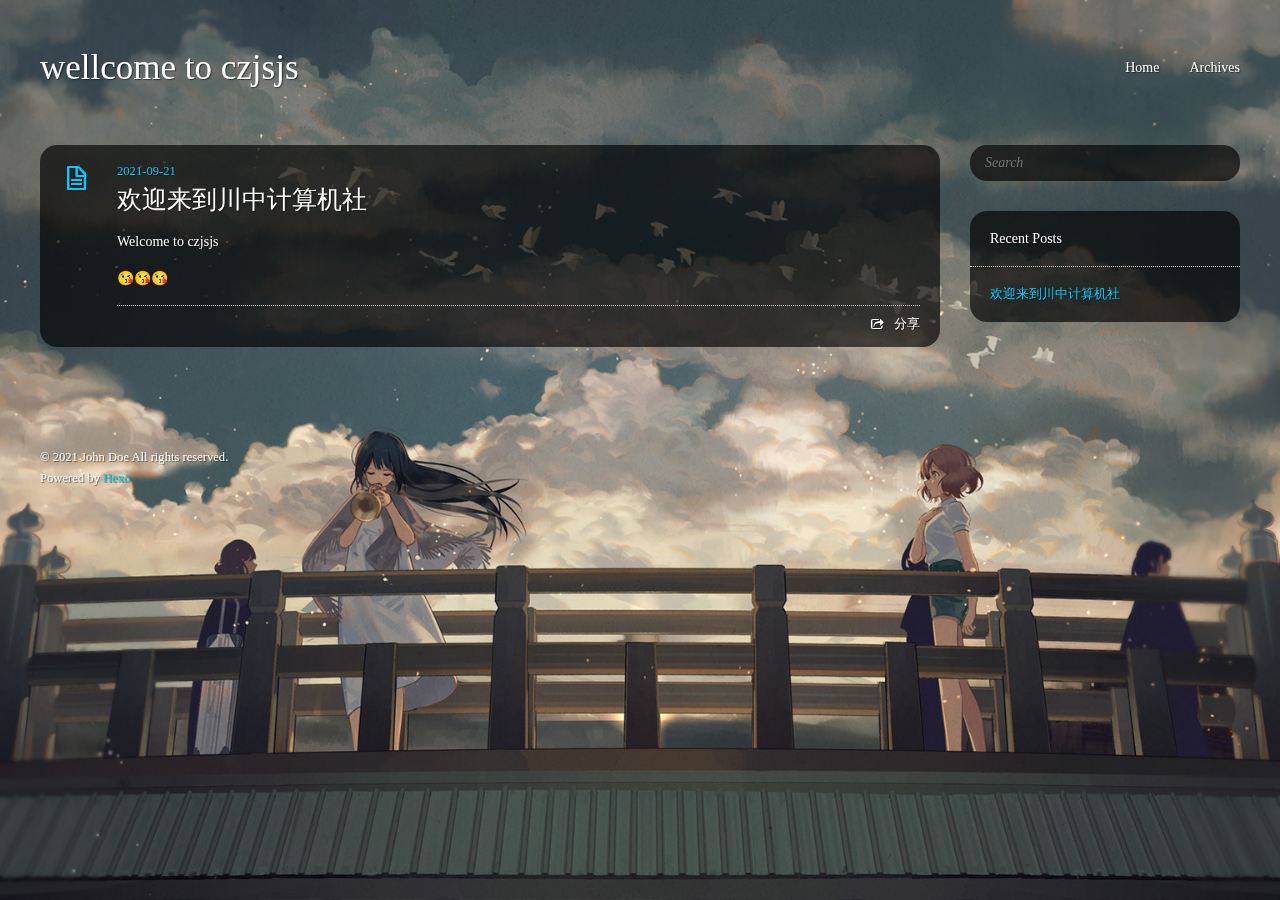
<file: index.html>
<!DOCTYPE HTML>
<html>
<head>
  <meta charset="utf-8" />
  
  <title>wellcome to czjsjs</title>
  <meta name="author" content="John Doe" />

  

  

  <meta name="viewport" content="width=device-width, initial-scale=1, maximum-scale=1" />

  
  <meta property="og:site_name" content="wellcome to czjsjs" />

  
  

  
    <meta property="og:image" content="" />
  

  
  <link href="/css/images/favicon.ico" rel="icon" />
  

  <link rel="alternate" href="/atom.xml" title="wellcome to czjsjs" type="application/atom+xml">
  <link rel="stylesheet" href="/css/style.css" media="screen" type="text/css">
  <!--[if lt IE 9]><script src="//html5shiv.googlecode.com/svn/trunk/html5.js"></script><![endif]-->
  


  <!-- baidu webmaster push -->
  <script src='//push.zhanzhang.baidu.com/push.js'></script>

<meta name="generator" content="Hexo 5.4.0"></head>


<body>
  <header id="header" class="inner"><div class="alignleft">
  <h1><a href="/">wellcome to czjsjs</a></h1>
  <h2><a href="/"></a></h2>
</div>
<nav id="main-nav" class="alignright">
  <ul>
    
      <li><a href="/">Home</a></li>
    
      <li><a href="/archives">Archives</a></li>
    
  </ul>
  <div class="clearfix"></div>
</nav>
<div class="clearfix"></div></header>
  <div id="content" class="inner">
    <div id="main-col" class="alignleft"><div id="wrapper">
  <article class="post">
  
  <div class="post-content">
    <header>
      
        <div class="icon"></div>
        <time datetime="2021-09-21T12:10:08.147Z"><a href="/2021/09/21/hello-world/">2021-09-21</a></time>
      
      
  
    <h1 class="title"><a href="/2021/09/21/hello-world/">欢迎来到川中计算机社</a></h1>
  

    </header>
    <div class="entry">
      
        <p>Welcome to czjsjs</p>
<p>😘😘😘</p>

      
    </div>
    
    <footer>
        <div class="alignright">
          
          <a href='javascript:void(0)' class="share-link bdsharebuttonbox" data-cmd="more">分享</a>
        </div>
        
        
        <!-- partial('post/share') -->
      <div class="clearfix"></div>
    </footer>
  </div>
</article>






<nav id="pagination">
  
</nav>
</div></div>
    <aside id="sidebar" class="alignright">
  <div class="search">
  <form action="//google.com/search" method="get" accept-charset="utf-8">
    <input type="search" name="q" results="0" placeholder="Search">
    <input type="hidden" name="q" value="site:example.com">
  </form>
</div>

  

  
<div class="widget tag">
  <h3 class="title">Recent Posts</h3>
  <ul class="entry">
    
      <li>
        <a href="/2021/09/21/hello-world/">欢迎来到川中计算机社</a>
      </li>
    
  </ul>
</div>


  

  
</aside>
    <div class="clearfix"></div>
  </div>
  <footer id="footer" class="inner"><div class="alignleft">
  <p>
  
  &copy; 2021 John Doe
  
  All rights reserved.</p>
  <p>Powered by <a href="http://hexo.io/" target="_blank">Hexo</a></p>
</div>
<div class="clearfix"></div>

<script>window._bd_share_config={"common":{"bdSnsKey":{},"bdText":"","bdMini":"1","bdMiniList":false,"bdPic":"","bdStyle":"2","bdSize":"16"},"share":{}};with(document)0[(getElementsByTagName('head')[0]||body).appendChild(createElement('script')).src='http://bdimg.share.baidu.com/static/api/js/share.js?v=89860593.js?cdnversion='+~(-new Date()/36e5)];</script></footer>
  <script src="/js/jquery.imagesloaded.min.js"></script>
<script src="/js/gallery.js"></script>


<link rel="stylesheet" href="/fancybox/jquery.fancybox.css" media="screen" type="text/css">
<script src="/fancybox/jquery.fancybox.pack.js"></script>
<script type="text/javascript">
(function($){
  $('.fancybox').fancybox();
})(jQuery);
</script>


<div id='bg'></div>
</body>
</html>
</file>
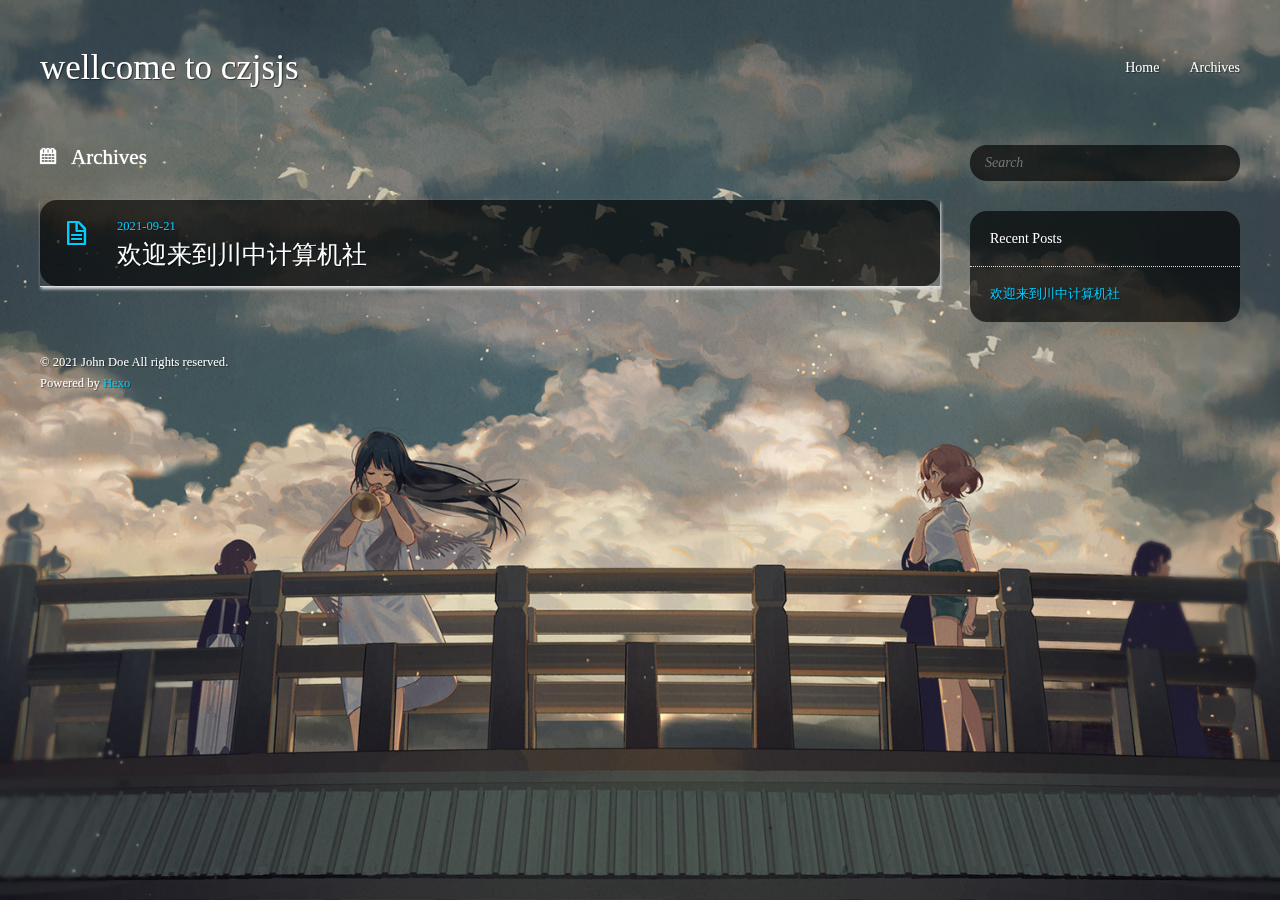
<file: archives/index.html>
<!DOCTYPE HTML>
<html>
<head>
  <meta charset="utf-8" />
  
  <title>Archives | wellcome to czjsjs</title>
  <meta name="author" content="John Doe" />

  

  

  <meta name="viewport" content="width=device-width, initial-scale=1, maximum-scale=1" />

  
  <meta property="og:site_name" content="wellcome to czjsjs" />

  
  

  
    <meta property="og:image" content="" />
  

  
  <link href="/css/images/favicon.ico" rel="icon" />
  

  <link rel="alternate" href="/atom.xml" title="wellcome to czjsjs" type="application/atom+xml">
  <link rel="stylesheet" href="/css/style.css" media="screen" type="text/css">
  <!--[if lt IE 9]><script src="//html5shiv.googlecode.com/svn/trunk/html5.js"></script><![endif]-->
  


  <!-- baidu webmaster push -->
  <script src='//push.zhanzhang.baidu.com/push.js'></script>

<meta name="generator" content="Hexo 5.4.0"></head>


<body>
  <header id="header" class="inner"><div class="alignleft">
  <h1><a href="/">wellcome to czjsjs</a></h1>
  <h2><a href="/"></a></h2>
</div>
<nav id="main-nav" class="alignright">
  <ul>
    
      <li><a href="/">Home</a></li>
    
      <li><a href="/archives">Archives</a></li>
    
  </ul>
  <div class="clearfix"></div>
</nav>
<div class="clearfix"></div></header>
  <div id="content" class="inner">
    <div id="main-col" class="alignleft"><div id="wrapper">
<h2 class="archive-title">Archives</h2>


  <div class="archive">
    
      <article class="post">
        <div class="post-content">
          <header>
            <div class="icon"></div>
            <time datetime="2021-09-21T12:10:08.147Z"><a href="/2021/09/21/hello-world/">2021-09-21</a></time>
            
              <h1 class="title"><a href="/2021/09/21/hello-world/">欢迎来到川中计算机社</a></h1>
            
          </header>
        </div>
      </article>
    
  </div>
</div></div>
    <aside id="sidebar" class="alignright">
  <div class="search">
  <form action="//google.com/search" method="get" accept-charset="utf-8">
    <input type="search" name="q" results="0" placeholder="Search">
    <input type="hidden" name="q" value="site:example.com">
  </form>
</div>

  

  
<div class="widget tag">
  <h3 class="title">Recent Posts</h3>
  <ul class="entry">
    
      <li>
        <a href="/2021/09/21/hello-world/">欢迎来到川中计算机社</a>
      </li>
    
  </ul>
</div>


  

  
</aside>
    <div class="clearfix"></div>
  </div>
  <footer id="footer" class="inner"><div class="alignleft">
  <p>
  
  &copy; 2021 John Doe
  
  All rights reserved.</p>
  <p>Powered by <a href="http://hexo.io/" target="_blank">Hexo</a></p>
</div>
<div class="clearfix"></div>

<script>window._bd_share_config={"common":{"bdSnsKey":{},"bdText":"","bdMini":"1","bdMiniList":false,"bdPic":"","bdStyle":"2","bdSize":"16"},"share":{}};with(document)0[(getElementsByTagName('head')[0]||body).appendChild(createElement('script')).src='http://bdimg.share.baidu.com/static/api/js/share.js?v=89860593.js?cdnversion='+~(-new Date()/36e5)];</script></footer>
  <script src="/js/jquery.imagesloaded.min.js"></script>
<script src="/js/gallery.js"></script>


<link rel="stylesheet" href="/fancybox/jquery.fancybox.css" media="screen" type="text/css">
<script src="/fancybox/jquery.fancybox.pack.js"></script>
<script type="text/javascript">
(function($){
  $('.fancybox').fancybox();
})(jQuery);
</script>


<div id='bg'></div>
</body>
</html>
</file>
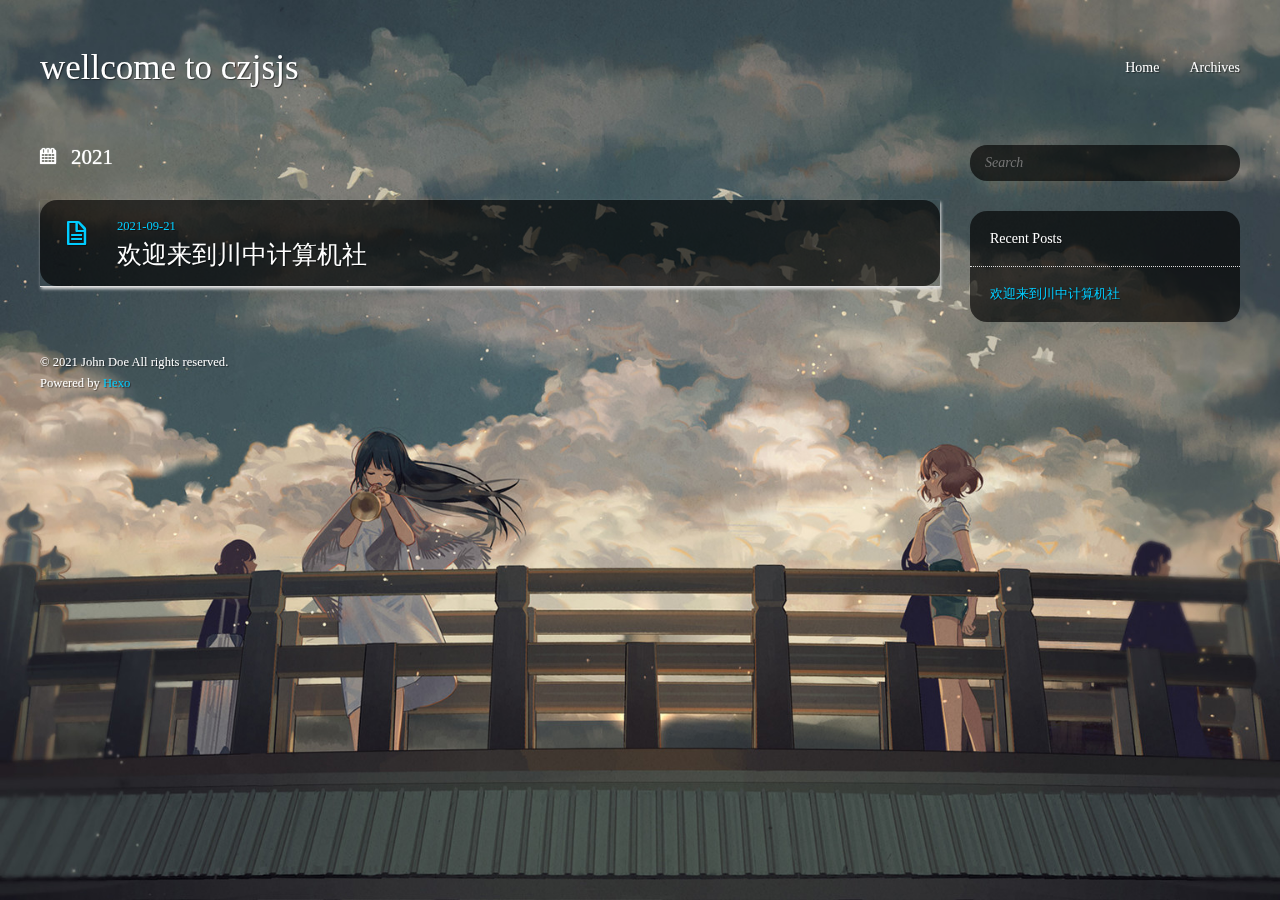
<file: archives/2021/index.html>
<!DOCTYPE HTML>
<html>
<head>
  <meta charset="utf-8" />
  
  <title>Archives: 2021 | wellcome to czjsjs</title>
  <meta name="author" content="John Doe" />

  

  

  <meta name="viewport" content="width=device-width, initial-scale=1, maximum-scale=1" />

  
  <meta property="og:site_name" content="wellcome to czjsjs" />

  
  

  
    <meta property="og:image" content="" />
  

  
  <link href="/css/images/favicon.ico" rel="icon" />
  

  <link rel="alternate" href="/atom.xml" title="wellcome to czjsjs" type="application/atom+xml">
  <link rel="stylesheet" href="/css/style.css" media="screen" type="text/css">
  <!--[if lt IE 9]><script src="//html5shiv.googlecode.com/svn/trunk/html5.js"></script><![endif]-->
  


  <!-- baidu webmaster push -->
  <script src='//push.zhanzhang.baidu.com/push.js'></script>

<meta name="generator" content="Hexo 5.4.0"></head>


<body>
  <header id="header" class="inner"><div class="alignleft">
  <h1><a href="/">wellcome to czjsjs</a></h1>
  <h2><a href="/"></a></h2>
</div>
<nav id="main-nav" class="alignright">
  <ul>
    
      <li><a href="/">Home</a></li>
    
      <li><a href="/archives">Archives</a></li>
    
  </ul>
  <div class="clearfix"></div>
</nav>
<div class="clearfix"></div></header>
  <div id="content" class="inner">
    <div id="main-col" class="alignleft"><div id="wrapper">
<h2 class="archive-title">2021</h2>


  <div class="archive">
    
      <article class="post">
        <div class="post-content">
          <header>
            <div class="icon"></div>
            <time datetime="2021-09-21T12:10:08.147Z"><a href="/2021/09/21/hello-world/">2021-09-21</a></time>
            
              <h1 class="title"><a href="/2021/09/21/hello-world/">欢迎来到川中计算机社</a></h1>
            
          </header>
        </div>
      </article>
    
  </div>
</div></div>
    <aside id="sidebar" class="alignright">
  <div class="search">
  <form action="//google.com/search" method="get" accept-charset="utf-8">
    <input type="search" name="q" results="0" placeholder="Search">
    <input type="hidden" name="q" value="site:example.com">
  </form>
</div>

  

  
<div class="widget tag">
  <h3 class="title">Recent Posts</h3>
  <ul class="entry">
    
      <li>
        <a href="/2021/09/21/hello-world/">欢迎来到川中计算机社</a>
      </li>
    
  </ul>
</div>


  

  
</aside>
    <div class="clearfix"></div>
  </div>
  <footer id="footer" class="inner"><div class="alignleft">
  <p>
  
  &copy; 2021 John Doe
  
  All rights reserved.</p>
  <p>Powered by <a href="http://hexo.io/" target="_blank">Hexo</a></p>
</div>
<div class="clearfix"></div>

<script>window._bd_share_config={"common":{"bdSnsKey":{},"bdText":"","bdMini":"1","bdMiniList":false,"bdPic":"","bdStyle":"2","bdSize":"16"},"share":{}};with(document)0[(getElementsByTagName('head')[0]||body).appendChild(createElement('script')).src='http://bdimg.share.baidu.com/static/api/js/share.js?v=89860593.js?cdnversion='+~(-new Date()/36e5)];</script></footer>
  <script src="/js/jquery.imagesloaded.min.js"></script>
<script src="/js/gallery.js"></script>


<link rel="stylesheet" href="/fancybox/jquery.fancybox.css" media="screen" type="text/css">
<script src="/fancybox/jquery.fancybox.pack.js"></script>
<script type="text/javascript">
(function($){
  $('.fancybox').fancybox();
})(jQuery);
</script>


<div id='bg'></div>
</body>
</html>
</file>
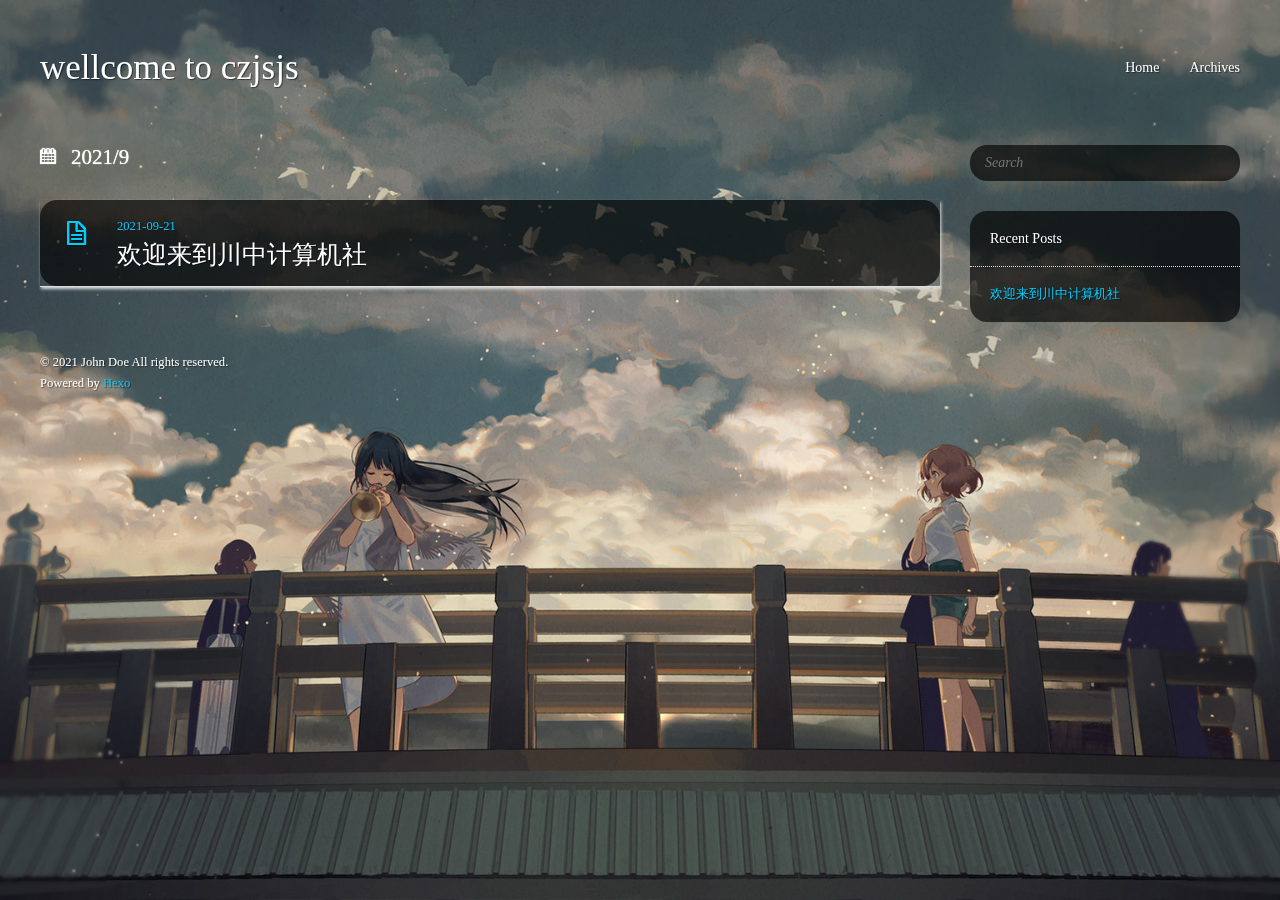
<file: archives/2021/09/index.html>
<!DOCTYPE HTML>
<html>
<head>
  <meta charset="utf-8" />
  
  <title>Archives: 2021/9 | wellcome to czjsjs</title>
  <meta name="author" content="John Doe" />

  

  

  <meta name="viewport" content="width=device-width, initial-scale=1, maximum-scale=1" />

  
  <meta property="og:site_name" content="wellcome to czjsjs" />

  
  

  
    <meta property="og:image" content="" />
  

  
  <link href="/css/images/favicon.ico" rel="icon" />
  

  <link rel="alternate" href="/atom.xml" title="wellcome to czjsjs" type="application/atom+xml">
  <link rel="stylesheet" href="/css/style.css" media="screen" type="text/css">
  <!--[if lt IE 9]><script src="//html5shiv.googlecode.com/svn/trunk/html5.js"></script><![endif]-->
  


  <!-- baidu webmaster push -->
  <script src='//push.zhanzhang.baidu.com/push.js'></script>

<meta name="generator" content="Hexo 5.4.0"></head>


<body>
  <header id="header" class="inner"><div class="alignleft">
  <h1><a href="/">wellcome to czjsjs</a></h1>
  <h2><a href="/"></a></h2>
</div>
<nav id="main-nav" class="alignright">
  <ul>
    
      <li><a href="/">Home</a></li>
    
      <li><a href="/archives">Archives</a></li>
    
  </ul>
  <div class="clearfix"></div>
</nav>
<div class="clearfix"></div></header>
  <div id="content" class="inner">
    <div id="main-col" class="alignleft"><div id="wrapper">
<h2 class="archive-title">2021/9</h2>


  <div class="archive">
    
      <article class="post">
        <div class="post-content">
          <header>
            <div class="icon"></div>
            <time datetime="2021-09-21T12:10:08.147Z"><a href="/2021/09/21/hello-world/">2021-09-21</a></time>
            
              <h1 class="title"><a href="/2021/09/21/hello-world/">欢迎来到川中计算机社</a></h1>
            
          </header>
        </div>
      </article>
    
  </div>
</div></div>
    <aside id="sidebar" class="alignright">
  <div class="search">
  <form action="//google.com/search" method="get" accept-charset="utf-8">
    <input type="search" name="q" results="0" placeholder="Search">
    <input type="hidden" name="q" value="site:example.com">
  </form>
</div>

  

  
<div class="widget tag">
  <h3 class="title">Recent Posts</h3>
  <ul class="entry">
    
      <li>
        <a href="/2021/09/21/hello-world/">欢迎来到川中计算机社</a>
      </li>
    
  </ul>
</div>


  

  
</aside>
    <div class="clearfix"></div>
  </div>
  <footer id="footer" class="inner"><div class="alignleft">
  <p>
  
  &copy; 2021 John Doe
  
  All rights reserved.</p>
  <p>Powered by <a href="http://hexo.io/" target="_blank">Hexo</a></p>
</div>
<div class="clearfix"></div>

<script>window._bd_share_config={"common":{"bdSnsKey":{},"bdText":"","bdMini":"1","bdMiniList":false,"bdPic":"","bdStyle":"2","bdSize":"16"},"share":{}};with(document)0[(getElementsByTagName('head')[0]||body).appendChild(createElement('script')).src='http://bdimg.share.baidu.com/static/api/js/share.js?v=89860593.js?cdnversion='+~(-new Date()/36e5)];</script></footer>
  <script src="/js/jquery.imagesloaded.min.js"></script>
<script src="/js/gallery.js"></script>


<link rel="stylesheet" href="/fancybox/jquery.fancybox.css" media="screen" type="text/css">
<script src="/fancybox/jquery.fancybox.pack.js"></script>
<script type="text/javascript">
(function($){
  $('.fancybox').fancybox();
})(jQuery);
</script>


<div id='bg'></div>
</body>
</html>
</file>
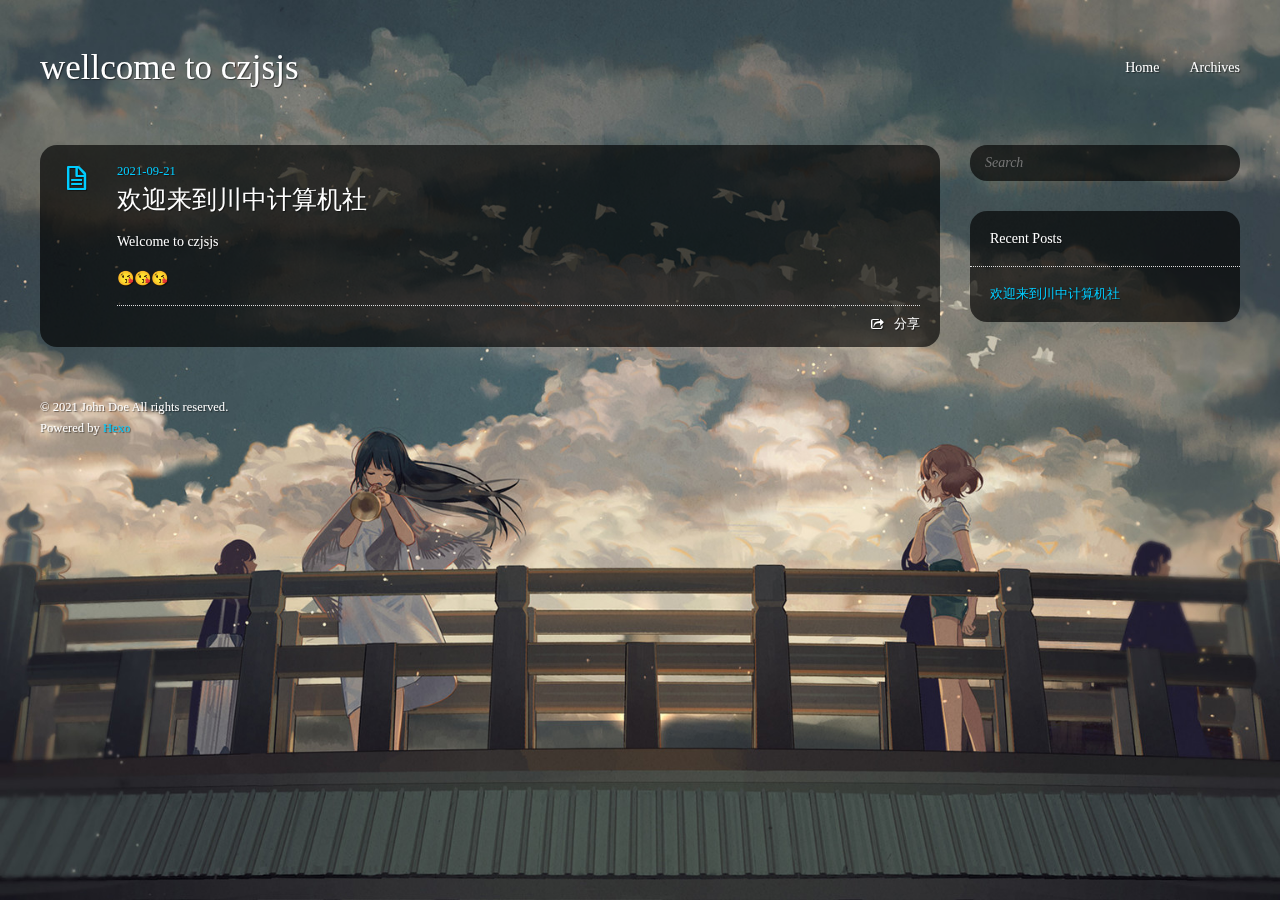
<file: 2021/09/21/hello-world/index.html>
<!DOCTYPE HTML>
<html>
<head>
  <meta charset="utf-8" />
  
  <title>欢迎来到川中计算机社 | wellcome to czjsjs</title>
  <meta name="author" content="John Doe" />

  
  <meta name="description" content="Welcome to czjsjs
😘😘😘" />
  

  

  <meta name="viewport" content="width=device-width, initial-scale=1, maximum-scale=1" />

  <meta property="og:title" content="欢迎来到川中计算机社" />
  <meta property="og:site_name" content="wellcome to czjsjs" />

  
  

  
    <meta property="og:image" content="" />
  

  
  <link href="/css/images/favicon.ico" rel="icon" />
  

  <link rel="alternate" href="/atom.xml" title="wellcome to czjsjs" type="application/atom+xml">
  <link rel="stylesheet" href="/css/style.css" media="screen" type="text/css">
  <!--[if lt IE 9]><script src="//html5shiv.googlecode.com/svn/trunk/html5.js"></script><![endif]-->
  


  <!-- baidu webmaster push -->
  <script src='//push.zhanzhang.baidu.com/push.js'></script>

<meta name="generator" content="Hexo 5.4.0"></head>


<body>
  <header id="header" class="inner"><div class="alignleft">
  <h1><a href="/">wellcome to czjsjs</a></h1>
  <h2><a href="/"></a></h2>
</div>
<nav id="main-nav" class="alignright">
  <ul>
    
      <li><a href="/">Home</a></li>
    
      <li><a href="/archives">Archives</a></li>
    
  </ul>
  <div class="clearfix"></div>
</nav>
<div class="clearfix"></div></header>
  <div id="content" class="inner">
    <div id="main-col" class="alignleft"><div id="wrapper"><article class="post">
  
  <div class="post-content">
    <header>
      
        <div class="icon"></div>
        <time datetime="2021-09-21T12:10:08.147Z"><a href="/2021/09/21/hello-world/">2021-09-21</a></time>
      
      
  
    <h1 class="title">欢迎来到川中计算机社</h1>
  

    </header>
    <div class="entry">
      
        <p>Welcome to czjsjs</p>
<p>😘😘😘</p>

      
    </div>
    
    <footer>
        <div class="alignright">
          
          <a href='javascript:void(0)' class="share-link bdsharebuttonbox" data-cmd="more">分享</a>
        </div>
        
        
        <!-- partial('post/share') -->
      <div class="clearfix"></div>
    </footer>
  </div>
</article>



</div></div>
    <aside id="sidebar" class="alignright">
  <div class="search">
  <form action="//google.com/search" method="get" accept-charset="utf-8">
    <input type="search" name="q" results="0" placeholder="Search">
    <input type="hidden" name="q" value="site:example.com">
  </form>
</div>

  

  
<div class="widget tag">
  <h3 class="title">Recent Posts</h3>
  <ul class="entry">
    
      <li>
        <a href="/2021/09/21/hello-world/">欢迎来到川中计算机社</a>
      </li>
    
  </ul>
</div>


  

  
</aside>
    <div class="clearfix"></div>
  </div>
  <footer id="footer" class="inner"><div class="alignleft">
  <p>
  
  &copy; 2021 John Doe
  
  All rights reserved.</p>
  <p>Powered by <a href="http://hexo.io/" target="_blank">Hexo</a></p>
</div>
<div class="clearfix"></div>

<script>window._bd_share_config={"common":{"bdSnsKey":{},"bdText":"","bdMini":"1","bdMiniList":false,"bdPic":"","bdStyle":"2","bdSize":"16"},"share":{}};with(document)0[(getElementsByTagName('head')[0]||body).appendChild(createElement('script')).src='http://bdimg.share.baidu.com/static/api/js/share.js?v=89860593.js?cdnversion='+~(-new Date()/36e5)];</script></footer>
  <script src="/js/jquery.imagesloaded.min.js"></script>
<script src="/js/gallery.js"></script>


<link rel="stylesheet" href="/fancybox/jquery.fancybox.css" media="screen" type="text/css">
<script src="/fancybox/jquery.fancybox.pack.js"></script>
<script type="text/javascript">
(function($){
  $('.fancybox').fancybox();
})(jQuery);
</script>


<div id='bg'></div>
</body>
</html>
</file>
<file: css/style.css>
@font-face {
  font-family: 'FontAwesome';
  font-style: normal;
  font-weight: normal;
  src: url("font/fontawesome-webfont.eot?#iefix") format('embedded-opentype'), url("font/fontawesome-webfont.woff") format('woff'), url("font/fontawesome-webfont.ttf") format('truetype'), url("font/fontawesome-webfont.svg#FontAwesomeRegular") format('svg');
}
* {
  margin: 0;
  padding: 0;
  font-family: "Microsoft YaHei";
}
body {
  color: #fff;
  font-size: 14px;
  text-shadow: 1px 1px 1px rgba(0,0,0,0.5);
}
@media screen and (max-width: 1260px) {
  body {
    margin: 0 30px;
  }
}
@media screen and (max-width: 600px) {
  body {
    font-size: 13px;
  }
}
h1,
h2,
h3,
h4,
h5,
h6 {
  font-family: "Microsoft YaHei";
}
h1 {
  font-size: 1.8em;
}
h2 {
  font-size: 1.5em;
}
h3 {
  font-size: 1.3em;
}
a {
  text-decoration: none;
  color: #0cf;
}
a:hover {
  text-decoration: underline;
}
.alignleft {
  float: left;
}
.alignright {
  float: right;
}
.clearfix {
  zoom: 1;
}
.clearfix:before,
.clearfix:after {
  content: "";
  display: table;
}
.clearfix:after {
  clear: both;
}
.inner {
  width: 1200px;
  margin: 0 auto;
}
@media screen and (max-width: 1260px) {
  .inner {
    width: 100%;
  }
}
#main-col {
  width: 900px;
}
@media screen and (max-width: 1260px) {
  #main-col {
    width: 100%;
    margin-right: -300px;
  }
}
@media screen and (max-width: 900px) {
  #main-col {
    margin-right: 0;
    float: none;
  }
}
@media screen and (max-width: 1260px) {
  #wrapper {
    margin-right: 300px;
  }
}
@media screen and (max-width: 900px) {
  #wrapper {
    margin-right: 0;
  }
}
#bg {
  background-image: url("images/body.jpg");
  background-color: #050a10;
  background-attachment: fixed;
  background-repeat: no-repeat;
  background-position: center;
  -webkit-background-size: cover;
  -moz-background-size: cover;
  background-size: cover;
  height: 100%;
  left: 0;
  position: fixed;
  top: 0;
  width: 100%;
  z-index: -1;
}
#header {
  margin: 50px auto;
}
#header a {
  color: #fff;
}
#header a:hover {
  color: #0cf;
  text-decoration: none;
}
#header h1 {
  font-weight: normal;
  font-size: 2.5em;
  line-height: 1;
}
#header h2 {
  font-weight: normal;
  font-size: 0.9em;
  line-height: 1;
  margin-top: 10px;
}
#header #main-nav {
  font-family: "Microsoft YaHei";
  line-height: 2.5em;
}
#header #main-nav ul {
  list-style: none;
}
#header #main-nav ul li {
  float: left;
  margin-left: 30px;
}
article {
  border-radius: 17px;
  background: rgba(0,0,0,0.65);
}
article.page {
  padding-left: 20px;
}
article.page .icon {
  display: none;
}
article.post .icon:before {
  content: '\f016';
}
article.photo .icon:before {
  content: '\f030';
}
article.link .icon:before {
  content: '\f0c1';
}
article.link .title a:after {
  content: '\f08e';
  color: #fff;
  font: 12px FontAwesome;
  padding-left: 10px;
  vertical-align: super;
}
article .post-content {
  padding: 20px 20px 15px 77px;
  margin-bottom: 50px;
  position: relative;
}
@media screen and (max-width: 600px) {
  article .post-content {
    padding-left: 20px;
  }
}
article .gallery {
  overflow: hidden;
  position: relative;
}
article .gallery:hover .control {
  opacity: 1;
  -ms-filter: none;
  filter: none;
}
article .gallery img {
  min-width: 100%;
  max-width: 100%;
  height: auto;
  position: absolute;
  top: 0;
  left: 0;
  opacity: 0;
  -ms-filter: "progid:DXImageTransform.Microsoft.Alpha(Opacity=0)";
  filter: alpha(opacity=0);
}
article .gallery .control {
  opacity: 0;
  -ms-filter: "progid:DXImageTransform.Microsoft.Alpha(Opacity=0)";
  filter: alpha(opacity=0);
  -webkit-transition: 0.3s;
  -moz-transition: 0.3s;
  -o-transition: 0.3s;
  -ms-transition: 0.3s;
  transition: 0.3s;
}
article .gallery .prev,
article .gallery .next {
  position: absolute;
  top: 0;
  width: 50%;
  height: 100%;
  cursor: pointer;
}
article .gallery .prev:before,
article .gallery .next:before {
  position: absolute;
  font: 24px/1 FontAwesome;
  text-align: center;
  width: 24px;
  text-shadow: 0 0 15px rgba(0,0,0,0.5);
  color: #fff;
  margin-top: -12px;
  top: 50%;
}
article .gallery .prev {
  left: 0;
}
article .gallery .prev:before {
  content: '\f053';
  left: 10px;
}
article .gallery .next {
  right: 0;
}
article .gallery .next:before {
  content: '\f054';
  right: 10px;
}
article header .icon {
  width: 32px;
  height: 32px;
  margin-right: 25px;
  position: absolute;
  top: 20px;
  left: 20px;
  color: #0cf;
}
@media screen and (max-width: 600px) {
  article header .icon {
    display: none;
  }
}
article header .icon:before {
  position: absolute;
  font: 32px FontAwesome;
  top: 0;
  left: 0;
  width: 32px;
  text-align: center;
}
article header time {
  color: #fff;
  font: 0.9em "Microsoft YaHei";
  margin-bottom: 5px;
  display: block;
  line-height: 1;
}
article header .title {
  font-weight: normal;
}
article header .title a {
  color: #fff;
}
article header .title a:hover {
  color: #0cf;
  text-decoration: none;
}
article .entry {
  text-align: justify;
  line-height: 1.6;
}
article .entry p,
article .entry blockquote,
article .entry ul,
article .entry ol,
article .entry dl,
article .entry table,
article .entry iframe,
article .entry h3,
article .entry h4,
article .entry h5,
article .entry h6,
article .entry .video-container {
  margin-top: 15px;
}
article .entry blockquote {
  border-left: 4px solid #ddd;
  padding: 0 15px;
  color: #ccc;
/*footer
        border-top none
        font-size 0.8em
        line-height 1
        margin 20px 0 0
        padding-top 0
        cite
          &:before
            content '—'
            color #ccc
            padding 0 0.5em*/
}
article .entry blockquote>:first-child {
  margin-top: 0px;
}
article .entry blockquote>:last-child {
  margin-bottom: 0px;
}
article .entry code,
article .entry pre {
  font-family: Consolas, Monaco, Lucida Console, monospace;
}
article .entry code {
  padding: 0 5px;
  margin: 0 2px;
  font-size: 0.9em;
  border: 1px solid #ddd;
  border-radius: 3px;
}
article .entry pre {
  border: 1px solid #ddd;
  margin-top: 15px;
  overflow: auto;
  padding: 7px 15px;
  border-radius: 2px;
}
article .entry pre code {
  background: none;
  padding: 0;
  margin: 0;
  border: none;
  border-radius: 0;
}
article .entry ul,
article .entry ol,
article .entry dl {
  margin-left: 20px;
}
article .entry ul ul,
article .entry ol ul,
article .entry dl ul,
article .entry ul ol,
article .entry ol ol,
article .entry dl ol,
article .entry ul dl,
article .entry ol dl,
article .entry dl dl {
  margin-top: 0;
}
article .entry hr {
  border-top: 1px dashed;
  border-bottom: none;
  margin-top: 10px;
  margin-bottom: 10px;
}
article .entry h1,
article .entry h2 {
  font-weight: normal;
  border-bottom: 1px dashed #ddd;
  padding-bottom: 10px;
  margin-top: 20px;
}
article .entry h3,
article .entry h4,
article .entry h5,
article .entry h6 {
  font-weight: normal;
}
article .entry img,
article .entry video {
  max-width: 100%;
  height: auto;
  border: none;
}
article .entry iframe {
  border: none;
}
article .entry .caption {
  display: block;
  margin-top: 5px;
  color: #fff;
  position: relative;
  font-size: 0.9em;
  padding-left: 25px;
}
article .entry .caption:before {
  content: '\f040';
  position: absolute;
  font: 1.3em FontAwesome;
  position: absolute;
  left: 0;
  top: 3px;
}
article .entry .video-container {
  position: relative;
  padding-bottom: 56.25%;
  padding-top: 30px;
  height: 0;
  overflow: hidden;
}
article .entry .video-container iframe,
article .entry .video-container object,
article .entry .video-container embed {
  position: absolute;
  top: 0;
  left: 0;
  width: 100%;
  height: 100%;
  margin-top: 0;
}
article .entry .pullquote {
  float: right;
  border: none;
  padding: 0;
  margin: 1em 0 0.5em 1.5em;
  text-align: left;
  width: 45%;
  font-size: 1.5em;
}
article footer {
  margin-top: 15px;
  padding-top: 10px;
  border-top: 1px dotted #ddd;
  color: #fff;
  font-size: 0.9em;
  line-height: 16px;
  position: relative;
  min-height: 16px;
}
article footer a {
  color: #fff;
}
article footer a:hover {
  color: #0cf;
  text-decoration: none;
}
article footer a:before {
  font: 1.1em FontAwesome;
  padding-right: 10px;
  vertical-align: middle;
}
article footer a.more-link:before {
  content: '\f054';
}
article footer a.share-link {
  margin-left: 5px;
}
article footer a.share-link:before {
  content: '\f045';
}
article footer a.comment-link:before {
  content: '\f075';
}
article footer .categories,
article footer .tags {
  position: relative;
  padding-left: 25px;
  margin: 5px 0;
}
article footer .categories:before,
article footer .tags:before {
  position: absolute;
  font: 1.1em FontAwesome;
}
article footer .categories:before {
  content: '\f07b';
  top: 2px;
  left: 1px;
}
article footer .tags:before {
  content: '\f02b';
  top: 3px;
  left: 2px;
}
article footer .addthis {
  margin-top: 15px;
}
article footer .addthis iframe {
  margin-top: 0;
}
#comment {
  padding: 20px;
  background: rgba(0,0,0,0.65);
  border-radius: 17px;
  margin-bottom: 50px;
}
#comment .title {
  font-weight: normal;
  margin-bottom: 15px;
}
#pagination {
  zoom: 1;
  margin: block-margin auto;
  background: rgba(0,0,0,0.65);
  border-radius: 17px;
  text-align: center;
  overflow: hidden;
  margin-bottom: 50px;
}
#pagination:before,
#pagination:after {
  content: "";
  display: table;
}
#pagination:after {
  clear: both;
}
#pagination a,
#pagination span {
  padding: 10px 20px;
  line-height: 1;
  height: 2ex;
}
#pagination a {
  color: #fff;
  text-decoration: none;
}
#pagination a:hover {
  background: #000;
  color: #0cf;
}
#pagination .prev {
  float: left;
}
#pagination .next {
  float: right;
}
#pagination .page-number {
  display: inline-block;
}
@media mq-mobile {
  #pagination .page-number {
    display: none;
  }
}
#pagination .current {
  color: color-cont;
  font-weight: bold;
}
#pagination .space {
  color: #ddd;
}
.archive-title {
  color: #fff;
  font-weight: normal;
  margin-bottom: 30px;
  text-shadow: 0 0 1px #fff;
}
.archive-title:before {
  font-family: FontAwesome;
  content: '\f073';
  padding-right: 15px;
}
.archive-title.tag:before {
  content: '\f02b';
}
.archive-title.category:before {
  content: '\f07b';
}
.archive {
  -webkit-box-shadow: 1px 2px 3px #ddd;
  box-shadow: 1px 2px 3px #ddd;
  border-bottom: 1px solid #ddd;
  margin-bottom: 50px;
}
.archive article {
  -webkit-box-shadow: none;
  box-shadow: none;
}
.archive article .post-content {
  margin-bottom: 0;
}
#sidebar {
  width: 270px;
  line-height: 1.8em;
}
@media screen and (max-width: 900px) {
  #sidebar {
    float: none;
    width: 100%;
  }
}
#sidebar .widget {
  background: rgba(0,0,0,0.65);
  border-radius: 17px;
  margin-bottom: 30px;
  word-wrap: break-word;
}
#sidebar .widget .title {
  padding: 15px 20px;
  font-size: 1em;
  border-bottom: 1px dotted #ddd;
  font-weight: normal;
}
#sidebar .widget .entry {
  font-size: 0.9em;
  padding: 15px 20px;
}
#sidebar .widget ul,
#sidebar .widget ol,
#sidebar .widget dl {
  list-style: none;
}
#sidebar .widget ul ul,
#sidebar .widget ol ul,
#sidebar .widget dl ul,
#sidebar .widget ul ol,
#sidebar .widget ol ol,
#sidebar .widget dl ol,
#sidebar .widget ul dl,
#sidebar .widget ol dl,
#sidebar .widget dl dl {
  list-style: disc;
  margin-left: 20px;
}
#sidebar .search {
  margin-bottom: 30px;
}
#sidebar .search input {
  background: rgba(0,0,0,0.65);
  border-radius: 17px;
  font-family: "Microsoft YaHei";
  font-style: italic;
  font-size: 1em;
  padding: 10px 15px;
  border: 0;
  width: 100%;
  -webkit-box-sizing: border-box;
  -moz-box-sizing: border-box;
  box-sizing: border-box;
  color: #fff;
}
#sidebar .search input:focus {
  color: #ddd;
}
#sidebar .tag small {
  margin-left: 15px;
  color: #fff;
}
#sidebar .tag small:before {
  content: '(';
}
#sidebar .tag small:after {
  content: ')';
}
#sidebar .twitter li {
  border-bottom: 1px solid #ddd;
  padding: 15px 20px;
  font-size: 0.9em;
}
#sidebar .twitter li:last-of-type {
  border-bottom: none;
}
#sidebar .twitter small {
  display: block;
  margin-top: 10px;
  color: #fff;
  line-height: 1;
}
#sidebar .tagcloud .entry {
  padding-right: 5px;
}
#sidebar .tagcloud a {
  margin-right: 10px;
  display: inline-block;
}
#footer {
  color: #fff;
  margin-bottom: 50px;
  font: 0.9em/1.6 "Microsoft YaHei";
}
.entry .gist {
  background: #eee;
  border: 1px solid #ddd;
  margin-top: 15px;
  padding: 7px 15px;
  border-radius: 2px;
  text-shadow: 0 0 1px #fff;
  line-height: 1.6;
  overflow: auto;
  color: #666;
}
.entry .gist .gist-file {
  border: none;
  font-family: inherit;
  margin: 0;
  font-size: 0.9em;
}
.entry .gist .gist-file .gist-data {
  background: none;
  border-bottom: none;
}
.entry .gist .gist-file .gist-data pre {
  padding: 0 !important;
  font-family: Consolas, Monaco, Lucida Console, monospace;
}
.entry .gist .gist-file .gist-meta {
  background: none;
  color: #fff;
  margin-top: 5px;
  padding: 0;
  text-shadow: 0 0 1px #fff;
  font-size: 100%;
}
.entry .gist .gist-file .gist-meta a {
  color: #0cf;
}
.entry .gist .gist-file .gist-meta a:visited {
  color: #0cf;
}
figure.highlight {
  border: 1px solid #ddd;
  margin-top: 15px;
  padding: 7px 15px;
  border-radius: 2px;
  line-height: 1.6;
  overflow: auto;
  position: relative;
  font-size: 0.9em;
}
figure.highlight figcaption {
  color: #fff;
  margin-bottom: 5px;
  text-shadow: 0 0 1px #fff;
}
figure.highlight figcaption a {
  position: absolute;
  right: 15px;
}
figure.highlight pre {
  border: none;
  padding: 0;
  margin: 0;
}
figure.highlight table {
  margin-top: 0;
  border-spacing: 0;
}
figure.highlight .gutter {
  color: #fff;
  padding-right: 15px;
  border-right: 1px solid #ddd;
  text-align: right;
}
figure.highlight .code {
  padding-left: 15px;
  border-left: 1px solid #fff;
}
figure.highlight .line {
  height: 20px;
  font-family: Consolas, Monaco, Lucida Console, monospace;
}
pre .comment,
pre .template_comment,
pre .diff .header,
pre .doctype,
pre .pi,
pre .lisp .string,
pre .javadoc {
  color: #93a1a1;
  font-style: italic;
}
pre .keyword,
pre .winutils,
pre .method,
pre .addition,
pre .css .tag,
pre .request,
pre .status,
pre .nginx .title {
  color: #859900;
}
pre .number,
pre .command,
pre .string,
pre .tag .value,
pre .phpdoc,
pre .tex .formula,
pre .regexp,
pre .hexcolor {
  color: #2aa198;
}
pre .title,
pre .localvars,
pre .chunk,
pre .decorator,
pre .built_in,
pre .identifier,
pre .vhdl,
pre .literal,
pre .id {
  color: #268bd2;
}
pre .attribute,
pre .variable,
pre .lisp .body,
pre .smalltalk .number,
pre .constant,
pre .class .title,
pre .parent,
pre .haskell .type {
  color: #b58900;
}
pre .preprocessor,
pre .preprocessor .keyword,
pre .shebang,
pre .symbol,
pre .symbol .string,
pre .diff .change,
pre .special,
pre .attr_selector,
pre .important,
pre .subst,
pre .cdata,
pre .clojure .title {
  color: #cb4b16;
}
pre .deletion {
  color: #dc322f;
}
</file>
